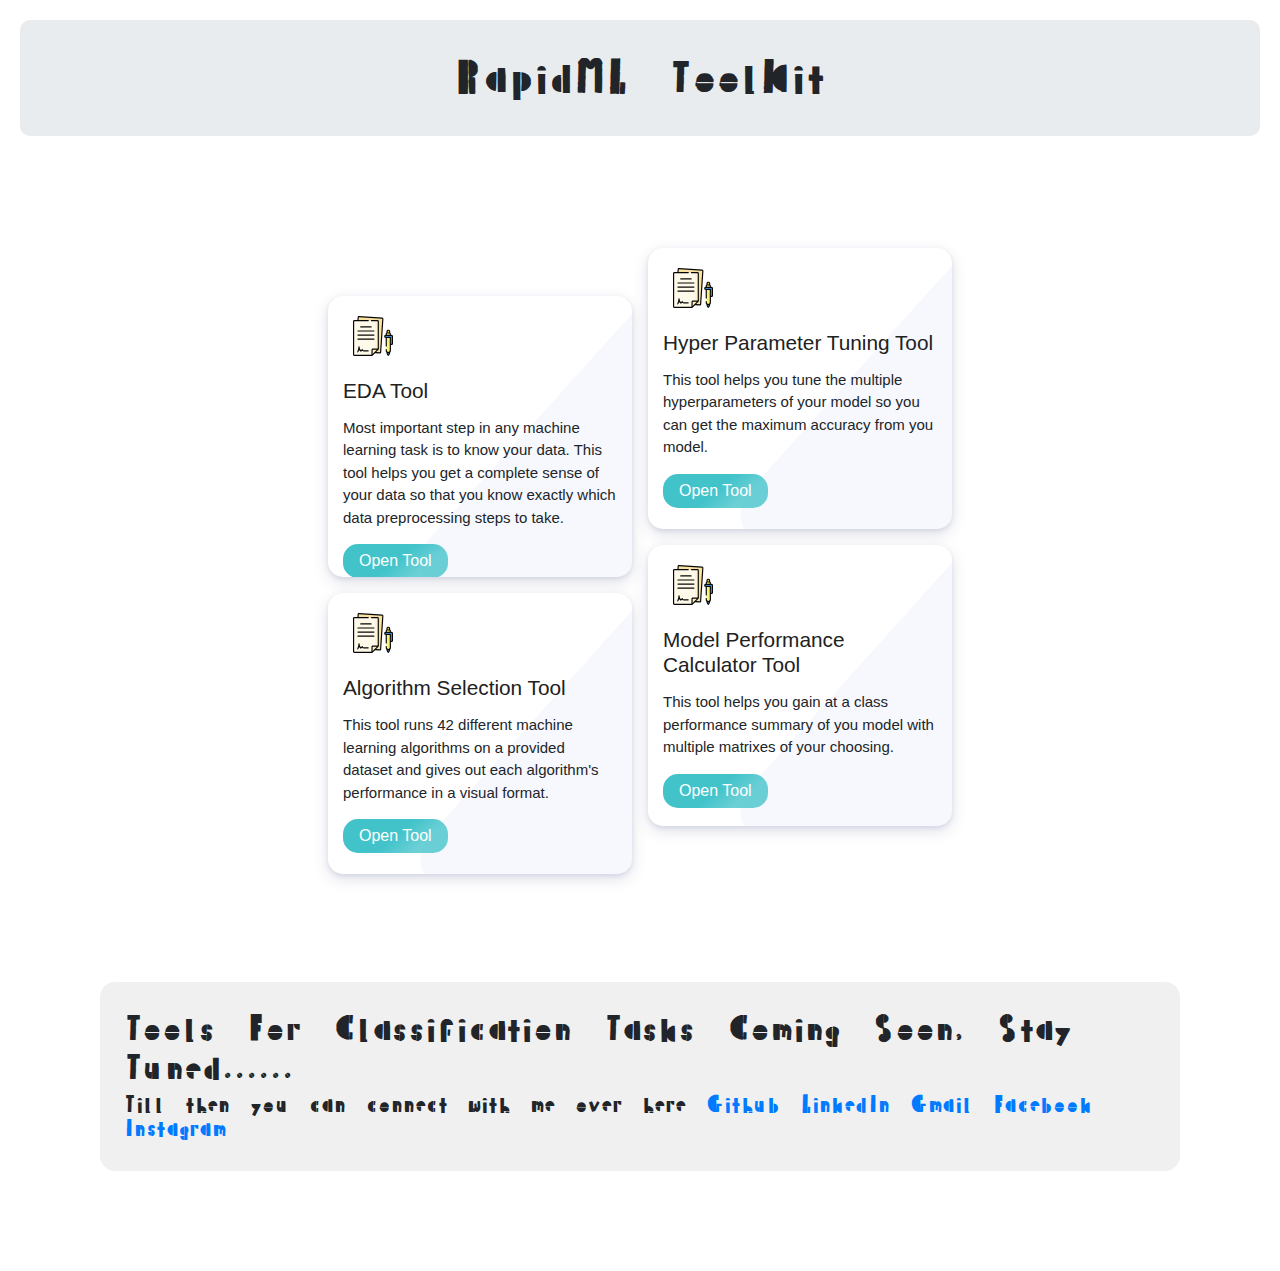
<file: index.html>
<!DOCTYPE html>
<html lang="en">
<head>
    <meta charset="UTF-8">
    <meta http-equiv="X-UA-Compatible" content="IE=edge">
    <meta name="viewport" content="width=device-width, initial-scale=1.0">
    <link rel="stylesheet" href="https://cdn.jsdelivr.net/npm/bootstrap@5.1.0/dist/css/bootstrap.min.css" integrity="sha384-KyZXEAg3QhqLMpG8r+8fhAXLRk2vvoC2f3B09zVXn8CA5QIVfZOJ3BCsw2P0p/We" crossorigin="anonymous">
    <script src="https://cdn.jsdelivr.net/npm/bootstrap@5.1.0/dist/js/bootstrap.min.js" integrity="sha384-cn7l7gDp0eyniUwwAZgrzD06kc/tftFf19TOAs2zVinnD/C7E91j9yyk5//jjpt/" crossorigin="anonymous"></script>
    <link rel="stylesheet" href="AutoMLtoolkit.css">
    <link href='https://fonts.googleapis.com/css?family=Palette Mosaic' rel='stylesheet'>
    <title>RapidML ToolKit</title>
</head>
<body>
    <div class="jumbotron" id="header"><center><H1>RapidML ToolKit</H1></center></div>
    
    <br><br><br><br><br>
<link rel="stylesheet" href="https://maxcdn.bootstrapcdn.com/bootstrap/4.3.1/css/bootstrap.min.css">

<div class="section_our_solution">
  <div class="row">
    <div class="col-lg-12 col-md-12 col-sm-12">
      <div class="our_solution_category">
        <div class="solution_cards_box">
          <div class="solution_card">
            <div class="hover_color_bubble"></div>
            <div class="so_top_icon">
              <svg id="Layer_1" enable-background="new 0 0 512 512" height="50" viewBox="0 0 512 512" width="40" xmlns="http://www.w3.org/2000/svg">
                <g>
                  <g>
                    <g>
                      <g>
                        <path d="m47.478 452.317 295.441 19.76c5.511.369 10.277-3.8 10.645-9.31l28.393-424.517c.369-5.511-3.8-10.276-9.31-10.645l-295.441-19.76c-5.511-.369-10.276 3.8-10.645 9.31l-28.394 424.517c-.368 5.511 3.8 10.277 9.311 10.645z" fill="#fae19e" />
                      </g>
                      <g>
                        <g>
                          <g>
                            <g>
                              <g>
                                <path d="m17.5 504.177h226.14l79.96-79.605v-355.86c0-5.523-4.477-10-10-10h-296.1c-5.523 0-10 4.477-10 10v425.466c0 5.522 4.477 9.999 10 9.999z" fill="#fff9e9" />
                              </g>
                              <path d="m313.601 58.712h-40c5.523 0 10 4.477 10 10v355.861l-.258 40.078 40.258-40.078v-355.861c0-5.523-4.477-10-10-10z" fill="#fff4d6" />
                            </g>
                          </g>
                        </g>
                        <path d="m243.64 504.177v-70.253c0-5.523 4.477-10 10-10h69.96z" fill="#ffeec2" />
                      </g>
                    </g>
                    <g>
                      <path d="m468.636 248.58-33.372.165v-50.826c0-9.183 7.463-16.662 16.673-16.708h.007c9.217-.046 16.693 7.371 16.693 16.562v50.807z" fill="#fed23a" />
                      <path d="m451.96 504.177c-10.362-10.277-16.196-24.263-16.208-38.857l-.062-73.973c0-.644.524-1.169 1.171-1.173l30.038-.149c.647-.003 1.171.517 1.171 1.161l.062 74.079c.012 14.531-5.749 28.472-16.015 38.756z" fill="#54b1ff" />
                      <path d="m451.959 469.333h-.01c-14.434.072-26.14-11.542-26.14-25.935v-213.527c0-6.778 5.477-12.283 12.255-12.316l27.626-.137c6.826-.034 12.378 5.49 12.378 12.316v213.436c0 14.38-11.687 26.091-26.109 26.163z" fill="#fdf385" />
                      <path d="m465.69 217.417-23.769.118c6.037.79 10.708 5.94 10.708 12.198v213.437c0 9.823-5.455 18.397-13.507 22.87 3.79 2.115 8.164 3.317 12.826 3.293h.01c14.422-.072 26.109-11.783 26.109-26.163v-213.436c.001-6.826-5.551-12.351-12.377-12.317z" fill="#faee6e" />
                      <path d="m491.274 247.925-71.615.355c-7.305.036-13.226 5.968-13.226 13.248 0 7.281 5.921 13.153 13.226 13.117l58.389-.29v77.489c0 7.281 5.921 13.153 13.226 13.117 7.305-.036 13.226-5.968 13.226-13.248v-90.672c0-7.28-5.922-13.152-13.226-13.116z" fill="#54b1ff" />
                      <g>
                        <path d="m491.274 247.925-38.441.188-.167 26.311 25.381-.067v77.489c0 7.281 5.921 13.153 13.226 13.117 7.305-.036 13.226-5.968 13.226-13.248v-90.672c.001-7.282-5.921-13.154-13.225-13.118z" fill="#3da7ff" />
                      </g>
                    </g>
                  </g>
                  <g fill="#060606">
                    <path d="m373.147 20.122-295.44-19.761c-9.631-.638-17.984 6.665-18.629 16.293l-2.311 34.557h-39.267c-9.649 0-17.5 7.851-17.5 17.5v425.466c0 9.649 7.851 17.5 17.5 17.5h226.141c1.96 0 3.902-.801 5.292-2.185l34.138-33.987c.347.074.701.133 1.065.157l58.282 3.898c9.302.614 18.005-6.952 18.629-16.293l28.393-424.515c.639-9.528-6.766-17.993-16.293-18.63zm-122.006 465.902v-52.1c0-1.378 1.122-2.5 2.5-2.5h51.9zm94.939-23.757c-.244 1.51-1.131 2.286-2.66 2.327l-46.28-3.096 31.752-31.611c1.414-1.407 2.209-3.32 2.209-5.315v-355.86c0-9.649-7.851-17.5-17.5-17.5h-77.993c-9.697 0-9.697 15 0 15h77.993c1.379 0 2.5 1.122 2.5 2.5v347.712h-62.46c-9.649 0-17.5 7.851-17.5 17.5v62.753h-218.641c-1.378 0-2.5-1.122-2.5-2.5v-425.465c0-1.378 1.122-2.5 2.5-2.5h178.168c9.697 0 9.697-15 0-15h-123.868l2.244-33.556c.244-1.511 1.131-2.286 2.661-2.327l295.44 19.76c1.511.244 2.287 1.131 2.328 2.661z" />
                    <path d="m267.827 237.047h-204.553c-4.142 0-7.5 3.358-7.5 7.5s3.358 7.5 7.5 7.5h204.553c4.143 0 7.5-3.358 7.5-7.5s-3.357-7.5-7.5-7.5z" />
                    <path d="m267.827 289.332h-204.553c-4.142 0-7.5 3.358-7.5 7.5s3.358 7.5 7.5 7.5h204.553c4.143 0 7.5-3.358 7.5-7.5s-3.357-7.5-7.5-7.5z" />
                    <path d="m55.774 192.262c0 4.142 3.358 7.5 7.5 7.5h204.553c4.143 0 7.5-3.358 7.5-7.5s-3.357-7.5-7.5-7.5h-204.553c-4.142 0-7.5 3.358-7.5 7.5z" />
                    <path d="m91.807 139.977c0 4.142 3.358 7.5 7.5 7.5h132.487c4.142 0 7.5-3.358 7.5-7.5s-3.358-7.5-7.5-7.5h-132.487c-4.142 0-7.5 3.358-7.5 7.5z" />
                    <path d="m194.755 438.787c-13.489.036-26.978.065-40.467.086-4.534.007-9.067.013-13.6.016-8.215.006-13.75-1.643-15.59-10.679-1.556-7.64-12.364-6.613-14.464 0-5.19 16.337-13.774 9.936-18.582-1.053-4.797-10.963-6.027-23.233-8.122-34.9-1.54-8.573-14.506-6.17-14.732 1.994-.298 10.751-1.302 21.331-4.031 31.758-2.815 10.758-7.034 21.097-11.222 31.376-3.651 8.961 10.867 12.816 14.464 3.988 3.711-9.108 7.427-18.266 10.193-27.714 5.14 12.36 15.774 26.34 30.927 18.101 2.819-1.533 5.452-3.712 7.763-6.253 7.88 9.106 19.609 8.388 30.584 8.375 15.627-.02 31.254-.054 46.881-.095 9.649-.025 9.667-15.025-.002-15z" />
                    <path d="m505.932 246.439c-3.897-3.878-9.255-5.867-14.695-6.014l-5.668.028v-10.719c0-6.529-3.878-13.427-9.433-16.862v-15.098c0-31.069-48.372-30.934-48.372.146v15.1c-5.659 3.498-9.455 9.741-9.455 16.852v10.982c-24.966 1.7-25.037 39.745.028 41.232.16 33.575.152 66.6-.028 100.737-.049 9.414 14.949 9.966 15 .079.18-34.166.188-67.22.029-100.823l37.211-.185s-.048 110.848-.048 160.784c0 24.338-37.219 24.5-37.219-.253l.013-13.677c.585-9.68-14.387-10.583-14.973-.904v12.834c0 11 3.402 20.316 9.988 26.869.586 15.693 7.198 30.878 18.369 41.956 3.205 3.18 7.642 2.208 10.744-.182 11.365-11.385 17.769-26.394 18.169-42.414 4.951-4.931 9.908-9.896 9.908-26.896l.006-68.351c12.97 3.689 26.494-6.348 26.494-19.946v-90.672c0-5.523-2.155-10.709-6.068-14.603zm-72.623-5.727v-10.841c0-2.219 1.523-4.08 3.573-4.633l30.025-.149c.84.208 1.615.605 2.243 1.231.915.911 1.419 2.123 1.419 3.414v10.794zm18.671-52c4.604 0 9.155 4.514 9.155 9.062v12.166l-18.372.091v-12.111c.001-5.053 4.133-9.183 9.217-9.208zm-.011 303.901c-3.487-4.942-6.009-10.531-7.417-16.406 2.322.503 4.674.765 7.027.765 2.627 0 5.253-.326 7.839-.957-1.374 5.964-3.892 11.587-7.449 16.598zm45.031-140.899c0 7.101-11.452 7.66-11.452.131 0 0 .013-70.974.021-77.48.005-4.196-3.483-7.509-7.558-7.509l-58.389.29c-7.242 0-7.073-11.331.074-11.366l71.615-.355c3.463.295 5.359 2.168 5.688 5.617v90.672z" />
                  </g>
                </g>
              </svg>
            </div>
            <div class="solu_title">
              <h3>EDA Tool</h3>
            </div>
            <div class="solu_description">
              <p>
                Most important step in any machine learning task is to know your data. This tool helps you get a complete sense of your data so that you know exactly which data preprocessing steps to take.
              </p>
              <a href="https://dataprofilerservice.streamlit.app" target="_blank"><button type="button" class="read_more_btn">Open Tool</button></a>
            </div>
          </div>
          <div class="solution_card">
            <div class="hover_color_bubble"></div>
            <div class="so_top_icon">
              <svg id="Layer_1" enable-background="new 0 0 512 512" height="50" viewBox="0 0 512 512" width="40" xmlns="http://www.w3.org/2000/svg">
                <g>
                  <g>
                    <g>
                      <g>
                        <path d="m47.478 452.317 295.441 19.76c5.511.369 10.277-3.8 10.645-9.31l28.393-424.517c.369-5.511-3.8-10.276-9.31-10.645l-295.441-19.76c-5.511-.369-10.276 3.8-10.645 9.31l-28.394 424.517c-.368 5.511 3.8 10.277 9.311 10.645z" fill="#fae19e" />
                      </g>
                      <g>
                        <g>
                          <g>
                            <g>
                              <g>
                                <path d="m17.5 504.177h226.14l79.96-79.605v-355.86c0-5.523-4.477-10-10-10h-296.1c-5.523 0-10 4.477-10 10v425.466c0 5.522 4.477 9.999 10 9.999z" fill="#fff9e9" />
                              </g>
                              <path d="m313.601 58.712h-40c5.523 0 10 4.477 10 10v355.861l-.258 40.078 40.258-40.078v-355.861c0-5.523-4.477-10-10-10z" fill="#fff4d6" />
                            </g>
                          </g>
                        </g>
                        <path d="m243.64 504.177v-70.253c0-5.523 4.477-10 10-10h69.96z" fill="#ffeec2" />
                      </g>
                    </g>
                    <g>
                      <path d="m468.636 248.58-33.372.165v-50.826c0-9.183 7.463-16.662 16.673-16.708h.007c9.217-.046 16.693 7.371 16.693 16.562v50.807z" fill="#fed23a" />
                      <path d="m451.96 504.177c-10.362-10.277-16.196-24.263-16.208-38.857l-.062-73.973c0-.644.524-1.169 1.171-1.173l30.038-.149c.647-.003 1.171.517 1.171 1.161l.062 74.079c.012 14.531-5.749 28.472-16.015 38.756z" fill="#54b1ff" />
                      <path d="m451.959 469.333h-.01c-14.434.072-26.14-11.542-26.14-25.935v-213.527c0-6.778 5.477-12.283 12.255-12.316l27.626-.137c6.826-.034 12.378 5.49 12.378 12.316v213.436c0 14.38-11.687 26.091-26.109 26.163z" fill="#fdf385" />
                      <path d="m465.69 217.417-23.769.118c6.037.79 10.708 5.94 10.708 12.198v213.437c0 9.823-5.455 18.397-13.507 22.87 3.79 2.115 8.164 3.317 12.826 3.293h.01c14.422-.072 26.109-11.783 26.109-26.163v-213.436c.001-6.826-5.551-12.351-12.377-12.317z" fill="#faee6e" />
                      <path d="m491.274 247.925-71.615.355c-7.305.036-13.226 5.968-13.226 13.248 0 7.281 5.921 13.153 13.226 13.117l58.389-.29v77.489c0 7.281 5.921 13.153 13.226 13.117 7.305-.036 13.226-5.968 13.226-13.248v-90.672c0-7.28-5.922-13.152-13.226-13.116z" fill="#54b1ff" />
                      <g>
                        <path d="m491.274 247.925-38.441.188-.167 26.311 25.381-.067v77.489c0 7.281 5.921 13.153 13.226 13.117 7.305-.036 13.226-5.968 13.226-13.248v-90.672c.001-7.282-5.921-13.154-13.225-13.118z" fill="#3da7ff" />
                      </g>
                    </g>
                  </g>
                  <g fill="#060606">
                    <path d="m373.147 20.122-295.44-19.761c-9.631-.638-17.984 6.665-18.629 16.293l-2.311 34.557h-39.267c-9.649 0-17.5 7.851-17.5 17.5v425.466c0 9.649 7.851 17.5 17.5 17.5h226.141c1.96 0 3.902-.801 5.292-2.185l34.138-33.987c.347.074.701.133 1.065.157l58.282 3.898c9.302.614 18.005-6.952 18.629-16.293l28.393-424.515c.639-9.528-6.766-17.993-16.293-18.63zm-122.006 465.902v-52.1c0-1.378 1.122-2.5 2.5-2.5h51.9zm94.939-23.757c-.244 1.51-1.131 2.286-2.66 2.327l-46.28-3.096 31.752-31.611c1.414-1.407 2.209-3.32 2.209-5.315v-355.86c0-9.649-7.851-17.5-17.5-17.5h-77.993c-9.697 0-9.697 15 0 15h77.993c1.379 0 2.5 1.122 2.5 2.5v347.712h-62.46c-9.649 0-17.5 7.851-17.5 17.5v62.753h-218.641c-1.378 0-2.5-1.122-2.5-2.5v-425.465c0-1.378 1.122-2.5 2.5-2.5h178.168c9.697 0 9.697-15 0-15h-123.868l2.244-33.556c.244-1.511 1.131-2.286 2.661-2.327l295.44 19.76c1.511.244 2.287 1.131 2.328 2.661z" />
                    <path d="m267.827 237.047h-204.553c-4.142 0-7.5 3.358-7.5 7.5s3.358 7.5 7.5 7.5h204.553c4.143 0 7.5-3.358 7.5-7.5s-3.357-7.5-7.5-7.5z" />
                    <path d="m267.827 289.332h-204.553c-4.142 0-7.5 3.358-7.5 7.5s3.358 7.5 7.5 7.5h204.553c4.143 0 7.5-3.358 7.5-7.5s-3.357-7.5-7.5-7.5z" />
                    <path d="m55.774 192.262c0 4.142 3.358 7.5 7.5 7.5h204.553c4.143 0 7.5-3.358 7.5-7.5s-3.357-7.5-7.5-7.5h-204.553c-4.142 0-7.5 3.358-7.5 7.5z" />
                    <path d="m91.807 139.977c0 4.142 3.358 7.5 7.5 7.5h132.487c4.142 0 7.5-3.358 7.5-7.5s-3.358-7.5-7.5-7.5h-132.487c-4.142 0-7.5 3.358-7.5 7.5z" />
                    <path d="m194.755 438.787c-13.489.036-26.978.065-40.467.086-4.534.007-9.067.013-13.6.016-8.215.006-13.75-1.643-15.59-10.679-1.556-7.64-12.364-6.613-14.464 0-5.19 16.337-13.774 9.936-18.582-1.053-4.797-10.963-6.027-23.233-8.122-34.9-1.54-8.573-14.506-6.17-14.732 1.994-.298 10.751-1.302 21.331-4.031 31.758-2.815 10.758-7.034 21.097-11.222 31.376-3.651 8.961 10.867 12.816 14.464 3.988 3.711-9.108 7.427-18.266 10.193-27.714 5.14 12.36 15.774 26.34 30.927 18.101 2.819-1.533 5.452-3.712 7.763-6.253 7.88 9.106 19.609 8.388 30.584 8.375 15.627-.02 31.254-.054 46.881-.095 9.649-.025 9.667-15.025-.002-15z" />
                    <path d="m505.932 246.439c-3.897-3.878-9.255-5.867-14.695-6.014l-5.668.028v-10.719c0-6.529-3.878-13.427-9.433-16.862v-15.098c0-31.069-48.372-30.934-48.372.146v15.1c-5.659 3.498-9.455 9.741-9.455 16.852v10.982c-24.966 1.7-25.037 39.745.028 41.232.16 33.575.152 66.6-.028 100.737-.049 9.414 14.949 9.966 15 .079.18-34.166.188-67.22.029-100.823l37.211-.185s-.048 110.848-.048 160.784c0 24.338-37.219 24.5-37.219-.253l.013-13.677c.585-9.68-14.387-10.583-14.973-.904v12.834c0 11 3.402 20.316 9.988 26.869.586 15.693 7.198 30.878 18.369 41.956 3.205 3.18 7.642 2.208 10.744-.182 11.365-11.385 17.769-26.394 18.169-42.414 4.951-4.931 9.908-9.896 9.908-26.896l.006-68.351c12.97 3.689 26.494-6.348 26.494-19.946v-90.672c0-5.523-2.155-10.709-6.068-14.603zm-72.623-5.727v-10.841c0-2.219 1.523-4.08 3.573-4.633l30.025-.149c.84.208 1.615.605 2.243 1.231.915.911 1.419 2.123 1.419 3.414v10.794zm18.671-52c4.604 0 9.155 4.514 9.155 9.062v12.166l-18.372.091v-12.111c.001-5.053 4.133-9.183 9.217-9.208zm-.011 303.901c-3.487-4.942-6.009-10.531-7.417-16.406 2.322.503 4.674.765 7.027.765 2.627 0 5.253-.326 7.839-.957-1.374 5.964-3.892 11.587-7.449 16.598zm45.031-140.899c0 7.101-11.452 7.66-11.452.131 0 0 .013-70.974.021-77.48.005-4.196-3.483-7.509-7.558-7.509l-58.389.29c-7.242 0-7.073-11.331.074-11.366l71.615-.355c3.463.295 5.359 2.168 5.688 5.617v90.672z" />
                  </g>
                </g>
              </svg>
            </div>
            <div class="solu_title">
              <h3>Algorithm Selection Tool</h3>
            </div>
            <div class="solu_description">
              <p>
                This tool runs 42 different machine learning algorithms on a provided dataset and gives out each algorithm's performance in a visual format.
              </p>
              <a href="https://modelselector.streamlit.app" target="_blank"><button type="button" class="read_more_btn">Open Tool</button></a>
            </div>
          </div>
        </div>
        <!--  -->
        <div class="solution_cards_box sol_card_top_3">
          <div class="solution_card">
            <div class="hover_color_bubble"></div>
            <div class="so_top_icon">
              <svg id="Layer_1" enable-background="new 0 0 512 512" height="50" viewBox="0 0 512 512" width="40" xmlns="http://www.w3.org/2000/svg">
                <g>
                  <g>
                    <g>
                      <g>
                        <path d="m47.478 452.317 295.441 19.76c5.511.369 10.277-3.8 10.645-9.31l28.393-424.517c.369-5.511-3.8-10.276-9.31-10.645l-295.441-19.76c-5.511-.369-10.276 3.8-10.645 9.31l-28.394 424.517c-.368 5.511 3.8 10.277 9.311 10.645z" fill="#fae19e" />
                      </g>
                      <g>
                        <g>
                          <g>
                            <g>
                              <g>
                                <path d="m17.5 504.177h226.14l79.96-79.605v-355.86c0-5.523-4.477-10-10-10h-296.1c-5.523 0-10 4.477-10 10v425.466c0 5.522 4.477 9.999 10 9.999z" fill="#fff9e9" />
                              </g>
                              <path d="m313.601 58.712h-40c5.523 0 10 4.477 10 10v355.861l-.258 40.078 40.258-40.078v-355.861c0-5.523-4.477-10-10-10z" fill="#fff4d6" />
                            </g>
                          </g>
                        </g>
                        <path d="m243.64 504.177v-70.253c0-5.523 4.477-10 10-10h69.96z" fill="#ffeec2" />
                      </g>
                    </g>
                    <g>
                      <path d="m468.636 248.58-33.372.165v-50.826c0-9.183 7.463-16.662 16.673-16.708h.007c9.217-.046 16.693 7.371 16.693 16.562v50.807z" fill="#fed23a" />
                      <path d="m451.96 504.177c-10.362-10.277-16.196-24.263-16.208-38.857l-.062-73.973c0-.644.524-1.169 1.171-1.173l30.038-.149c.647-.003 1.171.517 1.171 1.161l.062 74.079c.012 14.531-5.749 28.472-16.015 38.756z" fill="#54b1ff" />
                      <path d="m451.959 469.333h-.01c-14.434.072-26.14-11.542-26.14-25.935v-213.527c0-6.778 5.477-12.283 12.255-12.316l27.626-.137c6.826-.034 12.378 5.49 12.378 12.316v213.436c0 14.38-11.687 26.091-26.109 26.163z" fill="#fdf385" />
                      <path d="m465.69 217.417-23.769.118c6.037.79 10.708 5.94 10.708 12.198v213.437c0 9.823-5.455 18.397-13.507 22.87 3.79 2.115 8.164 3.317 12.826 3.293h.01c14.422-.072 26.109-11.783 26.109-26.163v-213.436c.001-6.826-5.551-12.351-12.377-12.317z" fill="#faee6e" />
                      <path d="m491.274 247.925-71.615.355c-7.305.036-13.226 5.968-13.226 13.248 0 7.281 5.921 13.153 13.226 13.117l58.389-.29v77.489c0 7.281 5.921 13.153 13.226 13.117 7.305-.036 13.226-5.968 13.226-13.248v-90.672c0-7.28-5.922-13.152-13.226-13.116z" fill="#54b1ff" />
                      <g>
                        <path d="m491.274 247.925-38.441.188-.167 26.311 25.381-.067v77.489c0 7.281 5.921 13.153 13.226 13.117 7.305-.036 13.226-5.968 13.226-13.248v-90.672c.001-7.282-5.921-13.154-13.225-13.118z" fill="#3da7ff" />
                      </g>
                    </g>
                  </g>
                  <g fill="#060606">
                    <path d="m373.147 20.122-295.44-19.761c-9.631-.638-17.984 6.665-18.629 16.293l-2.311 34.557h-39.267c-9.649 0-17.5 7.851-17.5 17.5v425.466c0 9.649 7.851 17.5 17.5 17.5h226.141c1.96 0 3.902-.801 5.292-2.185l34.138-33.987c.347.074.701.133 1.065.157l58.282 3.898c9.302.614 18.005-6.952 18.629-16.293l28.393-424.515c.639-9.528-6.766-17.993-16.293-18.63zm-122.006 465.902v-52.1c0-1.378 1.122-2.5 2.5-2.5h51.9zm94.939-23.757c-.244 1.51-1.131 2.286-2.66 2.327l-46.28-3.096 31.752-31.611c1.414-1.407 2.209-3.32 2.209-5.315v-355.86c0-9.649-7.851-17.5-17.5-17.5h-77.993c-9.697 0-9.697 15 0 15h77.993c1.379 0 2.5 1.122 2.5 2.5v347.712h-62.46c-9.649 0-17.5 7.851-17.5 17.5v62.753h-218.641c-1.378 0-2.5-1.122-2.5-2.5v-425.465c0-1.378 1.122-2.5 2.5-2.5h178.168c9.697 0 9.697-15 0-15h-123.868l2.244-33.556c.244-1.511 1.131-2.286 2.661-2.327l295.44 19.76c1.511.244 2.287 1.131 2.328 2.661z" />
                    <path d="m267.827 237.047h-204.553c-4.142 0-7.5 3.358-7.5 7.5s3.358 7.5 7.5 7.5h204.553c4.143 0 7.5-3.358 7.5-7.5s-3.357-7.5-7.5-7.5z" />
                    <path d="m267.827 289.332h-204.553c-4.142 0-7.5 3.358-7.5 7.5s3.358 7.5 7.5 7.5h204.553c4.143 0 7.5-3.358 7.5-7.5s-3.357-7.5-7.5-7.5z" />
                    <path d="m55.774 192.262c0 4.142 3.358 7.5 7.5 7.5h204.553c4.143 0 7.5-3.358 7.5-7.5s-3.357-7.5-7.5-7.5h-204.553c-4.142 0-7.5 3.358-7.5 7.5z" />
                    <path d="m91.807 139.977c0 4.142 3.358 7.5 7.5 7.5h132.487c4.142 0 7.5-3.358 7.5-7.5s-3.358-7.5-7.5-7.5h-132.487c-4.142 0-7.5 3.358-7.5 7.5z" />
                    <path d="m194.755 438.787c-13.489.036-26.978.065-40.467.086-4.534.007-9.067.013-13.6.016-8.215.006-13.75-1.643-15.59-10.679-1.556-7.64-12.364-6.613-14.464 0-5.19 16.337-13.774 9.936-18.582-1.053-4.797-10.963-6.027-23.233-8.122-34.9-1.54-8.573-14.506-6.17-14.732 1.994-.298 10.751-1.302 21.331-4.031 31.758-2.815 10.758-7.034 21.097-11.222 31.376-3.651 8.961 10.867 12.816 14.464 3.988 3.711-9.108 7.427-18.266 10.193-27.714 5.14 12.36 15.774 26.34 30.927 18.101 2.819-1.533 5.452-3.712 7.763-6.253 7.88 9.106 19.609 8.388 30.584 8.375 15.627-.02 31.254-.054 46.881-.095 9.649-.025 9.667-15.025-.002-15z" />
                    <path d="m505.932 246.439c-3.897-3.878-9.255-5.867-14.695-6.014l-5.668.028v-10.719c0-6.529-3.878-13.427-9.433-16.862v-15.098c0-31.069-48.372-30.934-48.372.146v15.1c-5.659 3.498-9.455 9.741-9.455 16.852v10.982c-24.966 1.7-25.037 39.745.028 41.232.16 33.575.152 66.6-.028 100.737-.049 9.414 14.949 9.966 15 .079.18-34.166.188-67.22.029-100.823l37.211-.185s-.048 110.848-.048 160.784c0 24.338-37.219 24.5-37.219-.253l.013-13.677c.585-9.68-14.387-10.583-14.973-.904v12.834c0 11 3.402 20.316 9.988 26.869.586 15.693 7.198 30.878 18.369 41.956 3.205 3.18 7.642 2.208 10.744-.182 11.365-11.385 17.769-26.394 18.169-42.414 4.951-4.931 9.908-9.896 9.908-26.896l.006-68.351c12.97 3.689 26.494-6.348 26.494-19.946v-90.672c0-5.523-2.155-10.709-6.068-14.603zm-72.623-5.727v-10.841c0-2.219 1.523-4.08 3.573-4.633l30.025-.149c.84.208 1.615.605 2.243 1.231.915.911 1.419 2.123 1.419 3.414v10.794zm18.671-52c4.604 0 9.155 4.514 9.155 9.062v12.166l-18.372.091v-12.111c.001-5.053 4.133-9.183 9.217-9.208zm-.011 303.901c-3.487-4.942-6.009-10.531-7.417-16.406 2.322.503 4.674.765 7.027.765 2.627 0 5.253-.326 7.839-.957-1.374 5.964-3.892 11.587-7.449 16.598zm45.031-140.899c0 7.101-11.452 7.66-11.452.131 0 0 .013-70.974.021-77.48.005-4.196-3.483-7.509-7.558-7.509l-58.389.29c-7.242 0-7.073-11.331.074-11.366l71.615-.355c3.463.295 5.359 2.168 5.688 5.617v90.672z" />
                  </g>
                </g>
              </svg>
            </div>
            <div class="solu_title">
              <h3>Hyper Parameter Tuning Tool</h3>
            </div>
            <div class="solu_description">
              <p>
                This tool helps you tune the multiple hyperparameters of your model so you can get the maximum accuracy from you model.
            </p>
              <a href="https://hyperparametertuner.streamlit.app/" target="_blank"><button type="button" class="read_more_btn">Open Tool</button></a>
            </div>
          </div>
          <div class="solution_card">
            <div class="hover_color_bubble"></div>
            <div class="so_top_icon">
              <svg id="Layer_1" enable-background="new 0 0 512 512" height="50" viewBox="0 0 512 512" width="40" xmlns="http://www.w3.org/2000/svg">
                <g>
                  <g>
                    <g>
                      <g>
                        <path d="m47.478 452.317 295.441 19.76c5.511.369 10.277-3.8 10.645-9.31l28.393-424.517c.369-5.511-3.8-10.276-9.31-10.645l-295.441-19.76c-5.511-.369-10.276 3.8-10.645 9.31l-28.394 424.517c-.368 5.511 3.8 10.277 9.311 10.645z" fill="#fae19e" />
                      </g>
                      <g>
                        <g>
                          <g>
                            <g>
                              <g>
                                <path d="m17.5 504.177h226.14l79.96-79.605v-355.86c0-5.523-4.477-10-10-10h-296.1c-5.523 0-10 4.477-10 10v425.466c0 5.522 4.477 9.999 10 9.999z" fill="#fff9e9" />
                              </g>
                              <path d="m313.601 58.712h-40c5.523 0 10 4.477 10 10v355.861l-.258 40.078 40.258-40.078v-355.861c0-5.523-4.477-10-10-10z" fill="#fff4d6" />
                            </g>
                          </g>
                        </g>
                        <path d="m243.64 504.177v-70.253c0-5.523 4.477-10 10-10h69.96z" fill="#ffeec2" />
                      </g>
                    </g>
                    <g>
                      <path d="m468.636 248.58-33.372.165v-50.826c0-9.183 7.463-16.662 16.673-16.708h.007c9.217-.046 16.693 7.371 16.693 16.562v50.807z" fill="#fed23a" />
                      <path d="m451.96 504.177c-10.362-10.277-16.196-24.263-16.208-38.857l-.062-73.973c0-.644.524-1.169 1.171-1.173l30.038-.149c.647-.003 1.171.517 1.171 1.161l.062 74.079c.012 14.531-5.749 28.472-16.015 38.756z" fill="#54b1ff" />
                      <path d="m451.959 469.333h-.01c-14.434.072-26.14-11.542-26.14-25.935v-213.527c0-6.778 5.477-12.283 12.255-12.316l27.626-.137c6.826-.034 12.378 5.49 12.378 12.316v213.436c0 14.38-11.687 26.091-26.109 26.163z" fill="#fdf385" />
                      <path d="m465.69 217.417-23.769.118c6.037.79 10.708 5.94 10.708 12.198v213.437c0 9.823-5.455 18.397-13.507 22.87 3.79 2.115 8.164 3.317 12.826 3.293h.01c14.422-.072 26.109-11.783 26.109-26.163v-213.436c.001-6.826-5.551-12.351-12.377-12.317z" fill="#faee6e" />
                      <path d="m491.274 247.925-71.615.355c-7.305.036-13.226 5.968-13.226 13.248 0 7.281 5.921 13.153 13.226 13.117l58.389-.29v77.489c0 7.281 5.921 13.153 13.226 13.117 7.305-.036 13.226-5.968 13.226-13.248v-90.672c0-7.28-5.922-13.152-13.226-13.116z" fill="#54b1ff" />
                      <g>
                        <path d="m491.274 247.925-38.441.188-.167 26.311 25.381-.067v77.489c0 7.281 5.921 13.153 13.226 13.117 7.305-.036 13.226-5.968 13.226-13.248v-90.672c.001-7.282-5.921-13.154-13.225-13.118z" fill="#3da7ff" />
                      </g>
                    </g>
                  </g>
                  <g fill="#060606">
                    <path d="m373.147 20.122-295.44-19.761c-9.631-.638-17.984 6.665-18.629 16.293l-2.311 34.557h-39.267c-9.649 0-17.5 7.851-17.5 17.5v425.466c0 9.649 7.851 17.5 17.5 17.5h226.141c1.96 0 3.902-.801 5.292-2.185l34.138-33.987c.347.074.701.133 1.065.157l58.282 3.898c9.302.614 18.005-6.952 18.629-16.293l28.393-424.515c.639-9.528-6.766-17.993-16.293-18.63zm-122.006 465.902v-52.1c0-1.378 1.122-2.5 2.5-2.5h51.9zm94.939-23.757c-.244 1.51-1.131 2.286-2.66 2.327l-46.28-3.096 31.752-31.611c1.414-1.407 2.209-3.32 2.209-5.315v-355.86c0-9.649-7.851-17.5-17.5-17.5h-77.993c-9.697 0-9.697 15 0 15h77.993c1.379 0 2.5 1.122 2.5 2.5v347.712h-62.46c-9.649 0-17.5 7.851-17.5 17.5v62.753h-218.641c-1.378 0-2.5-1.122-2.5-2.5v-425.465c0-1.378 1.122-2.5 2.5-2.5h178.168c9.697 0 9.697-15 0-15h-123.868l2.244-33.556c.244-1.511 1.131-2.286 2.661-2.327l295.44 19.76c1.511.244 2.287 1.131 2.328 2.661z" />
                    <path d="m267.827 237.047h-204.553c-4.142 0-7.5 3.358-7.5 7.5s3.358 7.5 7.5 7.5h204.553c4.143 0 7.5-3.358 7.5-7.5s-3.357-7.5-7.5-7.5z" />
                    <path d="m267.827 289.332h-204.553c-4.142 0-7.5 3.358-7.5 7.5s3.358 7.5 7.5 7.5h204.553c4.143 0 7.5-3.358 7.5-7.5s-3.357-7.5-7.5-7.5z" />
                    <path d="m55.774 192.262c0 4.142 3.358 7.5 7.5 7.5h204.553c4.143 0 7.5-3.358 7.5-7.5s-3.357-7.5-7.5-7.5h-204.553c-4.142 0-7.5 3.358-7.5 7.5z" />
                    <path d="m91.807 139.977c0 4.142 3.358 7.5 7.5 7.5h132.487c4.142 0 7.5-3.358 7.5-7.5s-3.358-7.5-7.5-7.5h-132.487c-4.142 0-7.5 3.358-7.5 7.5z" />
                    <path d="m194.755 438.787c-13.489.036-26.978.065-40.467.086-4.534.007-9.067.013-13.6.016-8.215.006-13.75-1.643-15.59-10.679-1.556-7.64-12.364-6.613-14.464 0-5.19 16.337-13.774 9.936-18.582-1.053-4.797-10.963-6.027-23.233-8.122-34.9-1.54-8.573-14.506-6.17-14.732 1.994-.298 10.751-1.302 21.331-4.031 31.758-2.815 10.758-7.034 21.097-11.222 31.376-3.651 8.961 10.867 12.816 14.464 3.988 3.711-9.108 7.427-18.266 10.193-27.714 5.14 12.36 15.774 26.34 30.927 18.101 2.819-1.533 5.452-3.712 7.763-6.253 7.88 9.106 19.609 8.388 30.584 8.375 15.627-.02 31.254-.054 46.881-.095 9.649-.025 9.667-15.025-.002-15z" />
                    <path d="m505.932 246.439c-3.897-3.878-9.255-5.867-14.695-6.014l-5.668.028v-10.719c0-6.529-3.878-13.427-9.433-16.862v-15.098c0-31.069-48.372-30.934-48.372.146v15.1c-5.659 3.498-9.455 9.741-9.455 16.852v10.982c-24.966 1.7-25.037 39.745.028 41.232.16 33.575.152 66.6-.028 100.737-.049 9.414 14.949 9.966 15 .079.18-34.166.188-67.22.029-100.823l37.211-.185s-.048 110.848-.048 160.784c0 24.338-37.219 24.5-37.219-.253l.013-13.677c.585-9.68-14.387-10.583-14.973-.904v12.834c0 11 3.402 20.316 9.988 26.869.586 15.693 7.198 30.878 18.369 41.956 3.205 3.18 7.642 2.208 10.744-.182 11.365-11.385 17.769-26.394 18.169-42.414 4.951-4.931 9.908-9.896 9.908-26.896l.006-68.351c12.97 3.689 26.494-6.348 26.494-19.946v-90.672c0-5.523-2.155-10.709-6.068-14.603zm-72.623-5.727v-10.841c0-2.219 1.523-4.08 3.573-4.633l30.025-.149c.84.208 1.615.605 2.243 1.231.915.911 1.419 2.123 1.419 3.414v10.794zm18.671-52c4.604 0 9.155 4.514 9.155 9.062v12.166l-18.372.091v-12.111c.001-5.053 4.133-9.183 9.217-9.208zm-.011 303.901c-3.487-4.942-6.009-10.531-7.417-16.406 2.322.503 4.674.765 7.027.765 2.627 0 5.253-.326 7.839-.957-1.374 5.964-3.892 11.587-7.449 16.598zm45.031-140.899c0 7.101-11.452 7.66-11.452.131 0 0 .013-70.974.021-77.48.005-4.196-3.483-7.509-7.558-7.509l-58.389.29c-7.242 0-7.073-11.331.074-11.366l71.615-.355c3.463.295 5.359 2.168 5.688 5.617v90.672z" />
                  </g>
                </g>
              </svg>
            </div>
            <div class="solu_title">
              <h3>Model Performance Calculator Tool</h3>
            </div>
            <div class="solu_description">
              <p>
            This tool helps you gain at a class performance summary of you model with multiple matrixes of your choosing.    
            </p>
              <a href="https://modelperformancecalculator.streamlit.app/" target="_blank"><button type="button" class="read_more_btn">Open Tool</button></a>
            </div>
          </div>
        </div>
      </div>
    </div>
  </div>
</div>

<!-- Jumbotron -->
<div class="p-4 shadow-4 rounded-3" id="comingsoon" style="background-color: hsl(0, 0%, 94%);">
    <h2>Tools For Classification Tasks Coming Soon, Stay Tuned......</h2>
    <h5>Till then you can connect with me over here
        <a href="https://github.com/naikshubham14" target="_blank">Github</a>
        <a href="https://www.linkedin.com/in/shubham-rajan-naik/" target="_blank">LinkedIn</a>
        <a href="mailto: shubhamnaik321@gmail.com" target="_blank">Gmail</a>
        <a href="https://www.facebook.com/shubham.naik.77964/" target="_blank">Facebook</a>
        <a href="https://www.instagram.com/n_a_i_k__s/" target="_blank">Instagram</a>
        
    </h5>

  </div>
  <!-- Jumbotron -->
  
  

</body>
</html>
</file>
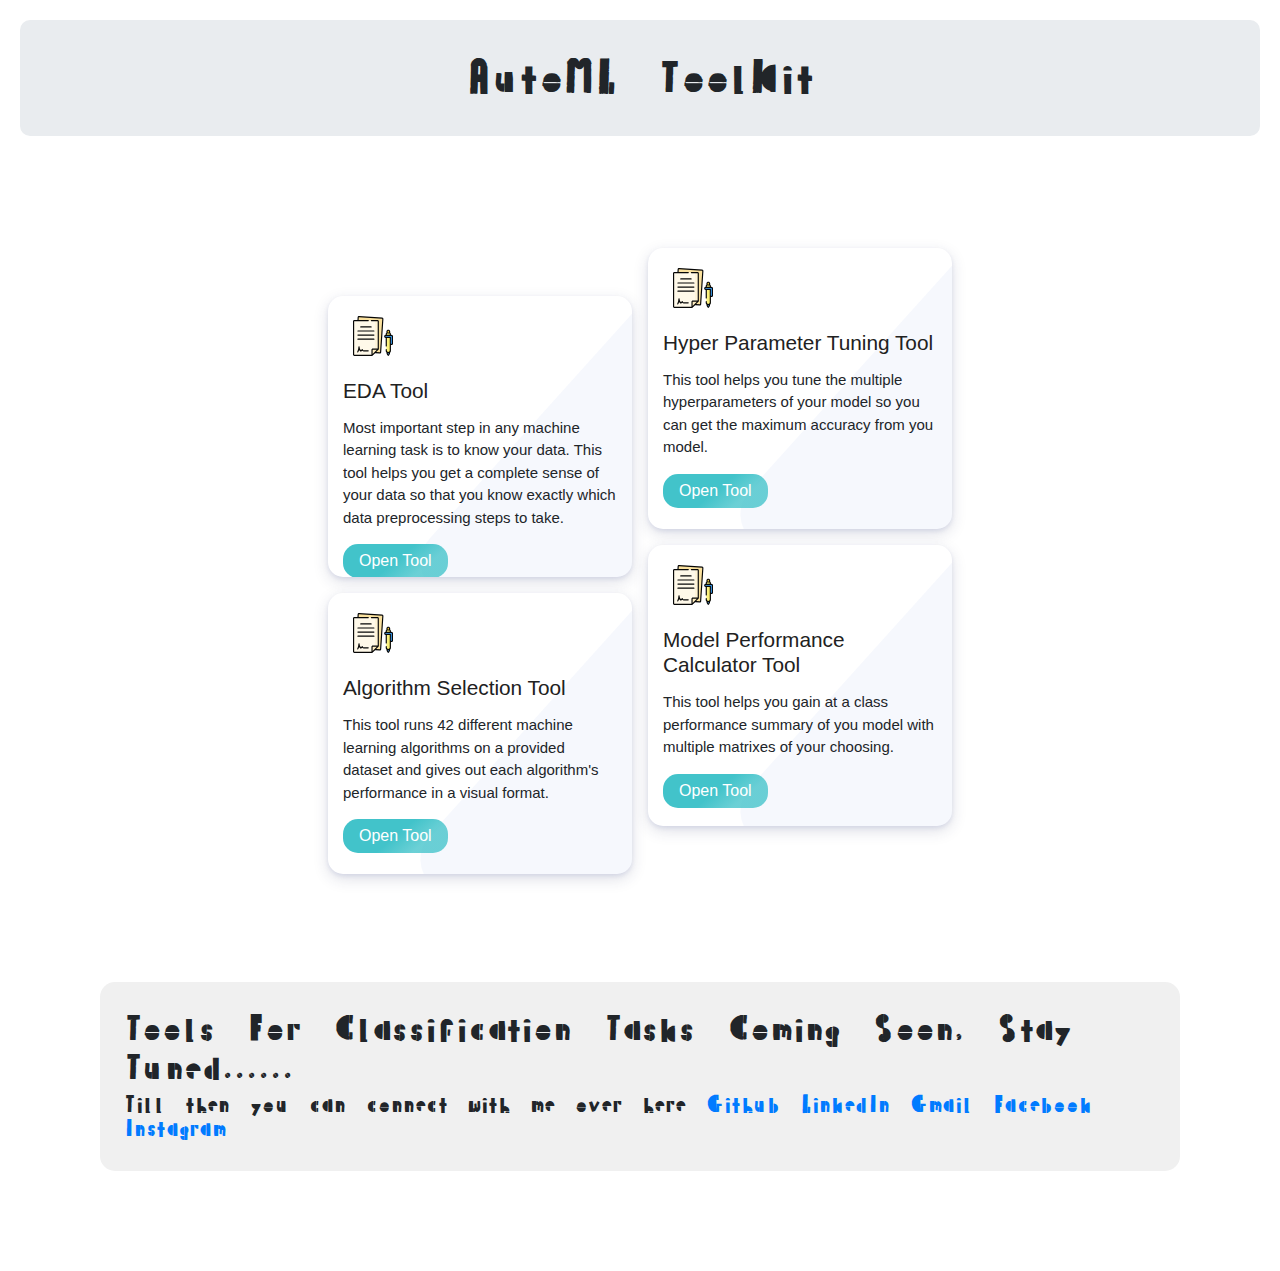
<file: AutoMLtoolkit.html>
<!DOCTYPE html>
<html lang="en">
<head>
    <meta charset="UTF-8">
    <meta http-equiv="X-UA-Compatible" content="IE=edge">
    <meta name="viewport" content="width=device-width, initial-scale=1.0">
    <link rel="stylesheet" href="https://cdn.jsdelivr.net/npm/bootstrap@5.1.0/dist/css/bootstrap.min.css" integrity="sha384-KyZXEAg3QhqLMpG8r+8fhAXLRk2vvoC2f3B09zVXn8CA5QIVfZOJ3BCsw2P0p/We" crossorigin="anonymous">
    <script src="https://cdn.jsdelivr.net/npm/bootstrap@5.1.0/dist/js/bootstrap.min.js" integrity="sha384-cn7l7gDp0eyniUwwAZgrzD06kc/tftFf19TOAs2zVinnD/C7E91j9yyk5//jjpt/" crossorigin="anonymous"></script>
    <link rel="stylesheet" href="AutoMLtoolkit.css">
    <link href='https://fonts.googleapis.com/css?family=Palette Mosaic' rel='stylesheet'>
    <title>Document</title>
</head>
<body>
    <div class="jumbotron" id="header"><center><H1>AutoML ToolKit</H1></center></div>
    
    <br><br><br><br><br>
<link rel="stylesheet" href="https://maxcdn.bootstrapcdn.com/bootstrap/4.3.1/css/bootstrap.min.css">

<div class="section_our_solution">
  <div class="row">
    <div class="col-lg-12 col-md-12 col-sm-12">
      <div class="our_solution_category">
        <div class="solution_cards_box">
          <div class="solution_card">
            <div class="hover_color_bubble"></div>
            <div class="so_top_icon">
              <svg id="Layer_1" enable-background="new 0 0 512 512" height="50" viewBox="0 0 512 512" width="40" xmlns="http://www.w3.org/2000/svg">
                <g>
                  <g>
                    <g>
                      <g>
                        <path d="m47.478 452.317 295.441 19.76c5.511.369 10.277-3.8 10.645-9.31l28.393-424.517c.369-5.511-3.8-10.276-9.31-10.645l-295.441-19.76c-5.511-.369-10.276 3.8-10.645 9.31l-28.394 424.517c-.368 5.511 3.8 10.277 9.311 10.645z" fill="#fae19e" />
                      </g>
                      <g>
                        <g>
                          <g>
                            <g>
                              <g>
                                <path d="m17.5 504.177h226.14l79.96-79.605v-355.86c0-5.523-4.477-10-10-10h-296.1c-5.523 0-10 4.477-10 10v425.466c0 5.522 4.477 9.999 10 9.999z" fill="#fff9e9" />
                              </g>
                              <path d="m313.601 58.712h-40c5.523 0 10 4.477 10 10v355.861l-.258 40.078 40.258-40.078v-355.861c0-5.523-4.477-10-10-10z" fill="#fff4d6" />
                            </g>
                          </g>
                        </g>
                        <path d="m243.64 504.177v-70.253c0-5.523 4.477-10 10-10h69.96z" fill="#ffeec2" />
                      </g>
                    </g>
                    <g>
                      <path d="m468.636 248.58-33.372.165v-50.826c0-9.183 7.463-16.662 16.673-16.708h.007c9.217-.046 16.693 7.371 16.693 16.562v50.807z" fill="#fed23a" />
                      <path d="m451.96 504.177c-10.362-10.277-16.196-24.263-16.208-38.857l-.062-73.973c0-.644.524-1.169 1.171-1.173l30.038-.149c.647-.003 1.171.517 1.171 1.161l.062 74.079c.012 14.531-5.749 28.472-16.015 38.756z" fill="#54b1ff" />
                      <path d="m451.959 469.333h-.01c-14.434.072-26.14-11.542-26.14-25.935v-213.527c0-6.778 5.477-12.283 12.255-12.316l27.626-.137c6.826-.034 12.378 5.49 12.378 12.316v213.436c0 14.38-11.687 26.091-26.109 26.163z" fill="#fdf385" />
                      <path d="m465.69 217.417-23.769.118c6.037.79 10.708 5.94 10.708 12.198v213.437c0 9.823-5.455 18.397-13.507 22.87 3.79 2.115 8.164 3.317 12.826 3.293h.01c14.422-.072 26.109-11.783 26.109-26.163v-213.436c.001-6.826-5.551-12.351-12.377-12.317z" fill="#faee6e" />
                      <path d="m491.274 247.925-71.615.355c-7.305.036-13.226 5.968-13.226 13.248 0 7.281 5.921 13.153 13.226 13.117l58.389-.29v77.489c0 7.281 5.921 13.153 13.226 13.117 7.305-.036 13.226-5.968 13.226-13.248v-90.672c0-7.28-5.922-13.152-13.226-13.116z" fill="#54b1ff" />
                      <g>
                        <path d="m491.274 247.925-38.441.188-.167 26.311 25.381-.067v77.489c0 7.281 5.921 13.153 13.226 13.117 7.305-.036 13.226-5.968 13.226-13.248v-90.672c.001-7.282-5.921-13.154-13.225-13.118z" fill="#3da7ff" />
                      </g>
                    </g>
                  </g>
                  <g fill="#060606">
                    <path d="m373.147 20.122-295.44-19.761c-9.631-.638-17.984 6.665-18.629 16.293l-2.311 34.557h-39.267c-9.649 0-17.5 7.851-17.5 17.5v425.466c0 9.649 7.851 17.5 17.5 17.5h226.141c1.96 0 3.902-.801 5.292-2.185l34.138-33.987c.347.074.701.133 1.065.157l58.282 3.898c9.302.614 18.005-6.952 18.629-16.293l28.393-424.515c.639-9.528-6.766-17.993-16.293-18.63zm-122.006 465.902v-52.1c0-1.378 1.122-2.5 2.5-2.5h51.9zm94.939-23.757c-.244 1.51-1.131 2.286-2.66 2.327l-46.28-3.096 31.752-31.611c1.414-1.407 2.209-3.32 2.209-5.315v-355.86c0-9.649-7.851-17.5-17.5-17.5h-77.993c-9.697 0-9.697 15 0 15h77.993c1.379 0 2.5 1.122 2.5 2.5v347.712h-62.46c-9.649 0-17.5 7.851-17.5 17.5v62.753h-218.641c-1.378 0-2.5-1.122-2.5-2.5v-425.465c0-1.378 1.122-2.5 2.5-2.5h178.168c9.697 0 9.697-15 0-15h-123.868l2.244-33.556c.244-1.511 1.131-2.286 2.661-2.327l295.44 19.76c1.511.244 2.287 1.131 2.328 2.661z" />
                    <path d="m267.827 237.047h-204.553c-4.142 0-7.5 3.358-7.5 7.5s3.358 7.5 7.5 7.5h204.553c4.143 0 7.5-3.358 7.5-7.5s-3.357-7.5-7.5-7.5z" />
                    <path d="m267.827 289.332h-204.553c-4.142 0-7.5 3.358-7.5 7.5s3.358 7.5 7.5 7.5h204.553c4.143 0 7.5-3.358 7.5-7.5s-3.357-7.5-7.5-7.5z" />
                    <path d="m55.774 192.262c0 4.142 3.358 7.5 7.5 7.5h204.553c4.143 0 7.5-3.358 7.5-7.5s-3.357-7.5-7.5-7.5h-204.553c-4.142 0-7.5 3.358-7.5 7.5z" />
                    <path d="m91.807 139.977c0 4.142 3.358 7.5 7.5 7.5h132.487c4.142 0 7.5-3.358 7.5-7.5s-3.358-7.5-7.5-7.5h-132.487c-4.142 0-7.5 3.358-7.5 7.5z" />
                    <path d="m194.755 438.787c-13.489.036-26.978.065-40.467.086-4.534.007-9.067.013-13.6.016-8.215.006-13.75-1.643-15.59-10.679-1.556-7.64-12.364-6.613-14.464 0-5.19 16.337-13.774 9.936-18.582-1.053-4.797-10.963-6.027-23.233-8.122-34.9-1.54-8.573-14.506-6.17-14.732 1.994-.298 10.751-1.302 21.331-4.031 31.758-2.815 10.758-7.034 21.097-11.222 31.376-3.651 8.961 10.867 12.816 14.464 3.988 3.711-9.108 7.427-18.266 10.193-27.714 5.14 12.36 15.774 26.34 30.927 18.101 2.819-1.533 5.452-3.712 7.763-6.253 7.88 9.106 19.609 8.388 30.584 8.375 15.627-.02 31.254-.054 46.881-.095 9.649-.025 9.667-15.025-.002-15z" />
                    <path d="m505.932 246.439c-3.897-3.878-9.255-5.867-14.695-6.014l-5.668.028v-10.719c0-6.529-3.878-13.427-9.433-16.862v-15.098c0-31.069-48.372-30.934-48.372.146v15.1c-5.659 3.498-9.455 9.741-9.455 16.852v10.982c-24.966 1.7-25.037 39.745.028 41.232.16 33.575.152 66.6-.028 100.737-.049 9.414 14.949 9.966 15 .079.18-34.166.188-67.22.029-100.823l37.211-.185s-.048 110.848-.048 160.784c0 24.338-37.219 24.5-37.219-.253l.013-13.677c.585-9.68-14.387-10.583-14.973-.904v12.834c0 11 3.402 20.316 9.988 26.869.586 15.693 7.198 30.878 18.369 41.956 3.205 3.18 7.642 2.208 10.744-.182 11.365-11.385 17.769-26.394 18.169-42.414 4.951-4.931 9.908-9.896 9.908-26.896l.006-68.351c12.97 3.689 26.494-6.348 26.494-19.946v-90.672c0-5.523-2.155-10.709-6.068-14.603zm-72.623-5.727v-10.841c0-2.219 1.523-4.08 3.573-4.633l30.025-.149c.84.208 1.615.605 2.243 1.231.915.911 1.419 2.123 1.419 3.414v10.794zm18.671-52c4.604 0 9.155 4.514 9.155 9.062v12.166l-18.372.091v-12.111c.001-5.053 4.133-9.183 9.217-9.208zm-.011 303.901c-3.487-4.942-6.009-10.531-7.417-16.406 2.322.503 4.674.765 7.027.765 2.627 0 5.253-.326 7.839-.957-1.374 5.964-3.892 11.587-7.449 16.598zm45.031-140.899c0 7.101-11.452 7.66-11.452.131 0 0 .013-70.974.021-77.48.005-4.196-3.483-7.509-7.558-7.509l-58.389.29c-7.242 0-7.073-11.331.074-11.366l71.615-.355c3.463.295 5.359 2.168 5.688 5.617v90.672z" />
                  </g>
                </g>
              </svg>
            </div>
            <div class="solu_title">
              <h3>EDA Tool</h3>
            </div>
            <div class="solu_description">
              <p>
                Most important step in any machine learning task is to know your data. This tool helps you get a complete sense of your data so that you know exactly which data preprocessing steps to take.
              </p>
              <a href="https://share.streamlit.io/naikshubham14/edaapp/main/EDAapp.py"><button type="button" class="read_more_btn">Open Tool</button></a>
            </div>
          </div>
          <div class="solution_card">
            <div class="hover_color_bubble"></div>
            <div class="so_top_icon">
              <svg id="Layer_1" enable-background="new 0 0 512 512" height="50" viewBox="0 0 512 512" width="40" xmlns="http://www.w3.org/2000/svg">
                <g>
                  <g>
                    <g>
                      <g>
                        <path d="m47.478 452.317 295.441 19.76c5.511.369 10.277-3.8 10.645-9.31l28.393-424.517c.369-5.511-3.8-10.276-9.31-10.645l-295.441-19.76c-5.511-.369-10.276 3.8-10.645 9.31l-28.394 424.517c-.368 5.511 3.8 10.277 9.311 10.645z" fill="#fae19e" />
                      </g>
                      <g>
                        <g>
                          <g>
                            <g>
                              <g>
                                <path d="m17.5 504.177h226.14l79.96-79.605v-355.86c0-5.523-4.477-10-10-10h-296.1c-5.523 0-10 4.477-10 10v425.466c0 5.522 4.477 9.999 10 9.999z" fill="#fff9e9" />
                              </g>
                              <path d="m313.601 58.712h-40c5.523 0 10 4.477 10 10v355.861l-.258 40.078 40.258-40.078v-355.861c0-5.523-4.477-10-10-10z" fill="#fff4d6" />
                            </g>
                          </g>
                        </g>
                        <path d="m243.64 504.177v-70.253c0-5.523 4.477-10 10-10h69.96z" fill="#ffeec2" />
                      </g>
                    </g>
                    <g>
                      <path d="m468.636 248.58-33.372.165v-50.826c0-9.183 7.463-16.662 16.673-16.708h.007c9.217-.046 16.693 7.371 16.693 16.562v50.807z" fill="#fed23a" />
                      <path d="m451.96 504.177c-10.362-10.277-16.196-24.263-16.208-38.857l-.062-73.973c0-.644.524-1.169 1.171-1.173l30.038-.149c.647-.003 1.171.517 1.171 1.161l.062 74.079c.012 14.531-5.749 28.472-16.015 38.756z" fill="#54b1ff" />
                      <path d="m451.959 469.333h-.01c-14.434.072-26.14-11.542-26.14-25.935v-213.527c0-6.778 5.477-12.283 12.255-12.316l27.626-.137c6.826-.034 12.378 5.49 12.378 12.316v213.436c0 14.38-11.687 26.091-26.109 26.163z" fill="#fdf385" />
                      <path d="m465.69 217.417-23.769.118c6.037.79 10.708 5.94 10.708 12.198v213.437c0 9.823-5.455 18.397-13.507 22.87 3.79 2.115 8.164 3.317 12.826 3.293h.01c14.422-.072 26.109-11.783 26.109-26.163v-213.436c.001-6.826-5.551-12.351-12.377-12.317z" fill="#faee6e" />
                      <path d="m491.274 247.925-71.615.355c-7.305.036-13.226 5.968-13.226 13.248 0 7.281 5.921 13.153 13.226 13.117l58.389-.29v77.489c0 7.281 5.921 13.153 13.226 13.117 7.305-.036 13.226-5.968 13.226-13.248v-90.672c0-7.28-5.922-13.152-13.226-13.116z" fill="#54b1ff" />
                      <g>
                        <path d="m491.274 247.925-38.441.188-.167 26.311 25.381-.067v77.489c0 7.281 5.921 13.153 13.226 13.117 7.305-.036 13.226-5.968 13.226-13.248v-90.672c.001-7.282-5.921-13.154-13.225-13.118z" fill="#3da7ff" />
                      </g>
                    </g>
                  </g>
                  <g fill="#060606">
                    <path d="m373.147 20.122-295.44-19.761c-9.631-.638-17.984 6.665-18.629 16.293l-2.311 34.557h-39.267c-9.649 0-17.5 7.851-17.5 17.5v425.466c0 9.649 7.851 17.5 17.5 17.5h226.141c1.96 0 3.902-.801 5.292-2.185l34.138-33.987c.347.074.701.133 1.065.157l58.282 3.898c9.302.614 18.005-6.952 18.629-16.293l28.393-424.515c.639-9.528-6.766-17.993-16.293-18.63zm-122.006 465.902v-52.1c0-1.378 1.122-2.5 2.5-2.5h51.9zm94.939-23.757c-.244 1.51-1.131 2.286-2.66 2.327l-46.28-3.096 31.752-31.611c1.414-1.407 2.209-3.32 2.209-5.315v-355.86c0-9.649-7.851-17.5-17.5-17.5h-77.993c-9.697 0-9.697 15 0 15h77.993c1.379 0 2.5 1.122 2.5 2.5v347.712h-62.46c-9.649 0-17.5 7.851-17.5 17.5v62.753h-218.641c-1.378 0-2.5-1.122-2.5-2.5v-425.465c0-1.378 1.122-2.5 2.5-2.5h178.168c9.697 0 9.697-15 0-15h-123.868l2.244-33.556c.244-1.511 1.131-2.286 2.661-2.327l295.44 19.76c1.511.244 2.287 1.131 2.328 2.661z" />
                    <path d="m267.827 237.047h-204.553c-4.142 0-7.5 3.358-7.5 7.5s3.358 7.5 7.5 7.5h204.553c4.143 0 7.5-3.358 7.5-7.5s-3.357-7.5-7.5-7.5z" />
                    <path d="m267.827 289.332h-204.553c-4.142 0-7.5 3.358-7.5 7.5s3.358 7.5 7.5 7.5h204.553c4.143 0 7.5-3.358 7.5-7.5s-3.357-7.5-7.5-7.5z" />
                    <path d="m55.774 192.262c0 4.142 3.358 7.5 7.5 7.5h204.553c4.143 0 7.5-3.358 7.5-7.5s-3.357-7.5-7.5-7.5h-204.553c-4.142 0-7.5 3.358-7.5 7.5z" />
                    <path d="m91.807 139.977c0 4.142 3.358 7.5 7.5 7.5h132.487c4.142 0 7.5-3.358 7.5-7.5s-3.358-7.5-7.5-7.5h-132.487c-4.142 0-7.5 3.358-7.5 7.5z" />
                    <path d="m194.755 438.787c-13.489.036-26.978.065-40.467.086-4.534.007-9.067.013-13.6.016-8.215.006-13.75-1.643-15.59-10.679-1.556-7.64-12.364-6.613-14.464 0-5.19 16.337-13.774 9.936-18.582-1.053-4.797-10.963-6.027-23.233-8.122-34.9-1.54-8.573-14.506-6.17-14.732 1.994-.298 10.751-1.302 21.331-4.031 31.758-2.815 10.758-7.034 21.097-11.222 31.376-3.651 8.961 10.867 12.816 14.464 3.988 3.711-9.108 7.427-18.266 10.193-27.714 5.14 12.36 15.774 26.34 30.927 18.101 2.819-1.533 5.452-3.712 7.763-6.253 7.88 9.106 19.609 8.388 30.584 8.375 15.627-.02 31.254-.054 46.881-.095 9.649-.025 9.667-15.025-.002-15z" />
                    <path d="m505.932 246.439c-3.897-3.878-9.255-5.867-14.695-6.014l-5.668.028v-10.719c0-6.529-3.878-13.427-9.433-16.862v-15.098c0-31.069-48.372-30.934-48.372.146v15.1c-5.659 3.498-9.455 9.741-9.455 16.852v10.982c-24.966 1.7-25.037 39.745.028 41.232.16 33.575.152 66.6-.028 100.737-.049 9.414 14.949 9.966 15 .079.18-34.166.188-67.22.029-100.823l37.211-.185s-.048 110.848-.048 160.784c0 24.338-37.219 24.5-37.219-.253l.013-13.677c.585-9.68-14.387-10.583-14.973-.904v12.834c0 11 3.402 20.316 9.988 26.869.586 15.693 7.198 30.878 18.369 41.956 3.205 3.18 7.642 2.208 10.744-.182 11.365-11.385 17.769-26.394 18.169-42.414 4.951-4.931 9.908-9.896 9.908-26.896l.006-68.351c12.97 3.689 26.494-6.348 26.494-19.946v-90.672c0-5.523-2.155-10.709-6.068-14.603zm-72.623-5.727v-10.841c0-2.219 1.523-4.08 3.573-4.633l30.025-.149c.84.208 1.615.605 2.243 1.231.915.911 1.419 2.123 1.419 3.414v10.794zm18.671-52c4.604 0 9.155 4.514 9.155 9.062v12.166l-18.372.091v-12.111c.001-5.053 4.133-9.183 9.217-9.208zm-.011 303.901c-3.487-4.942-6.009-10.531-7.417-16.406 2.322.503 4.674.765 7.027.765 2.627 0 5.253-.326 7.839-.957-1.374 5.964-3.892 11.587-7.449 16.598zm45.031-140.899c0 7.101-11.452 7.66-11.452.131 0 0 .013-70.974.021-77.48.005-4.196-3.483-7.509-7.558-7.509l-58.389.29c-7.242 0-7.073-11.331.074-11.366l71.615-.355c3.463.295 5.359 2.168 5.688 5.617v90.672z" />
                  </g>
                </g>
              </svg>
            </div>
            <div class="solu_title">
              <h3>Algorithm Selection Tool</h3>
            </div>
            <div class="solu_description">
              <p>
                This tool runs 42 different machine learning algorithms on a provided dataset and gives out each algorithm's performance in a visual format.
              </p>
              <a href="https://automated-ml.herokuapp.com/"><button type="button" class="read_more_btn">Open Tool</button></a>
            </div>
          </div>
        </div>
        <!--  -->
        <div class="solution_cards_box sol_card_top_3">
          <div class="solution_card">
            <div class="hover_color_bubble"></div>
            <div class="so_top_icon">
              <svg id="Layer_1" enable-background="new 0 0 512 512" height="50" viewBox="0 0 512 512" width="40" xmlns="http://www.w3.org/2000/svg">
                <g>
                  <g>
                    <g>
                      <g>
                        <path d="m47.478 452.317 295.441 19.76c5.511.369 10.277-3.8 10.645-9.31l28.393-424.517c.369-5.511-3.8-10.276-9.31-10.645l-295.441-19.76c-5.511-.369-10.276 3.8-10.645 9.31l-28.394 424.517c-.368 5.511 3.8 10.277 9.311 10.645z" fill="#fae19e" />
                      </g>
                      <g>
                        <g>
                          <g>
                            <g>
                              <g>
                                <path d="m17.5 504.177h226.14l79.96-79.605v-355.86c0-5.523-4.477-10-10-10h-296.1c-5.523 0-10 4.477-10 10v425.466c0 5.522 4.477 9.999 10 9.999z" fill="#fff9e9" />
                              </g>
                              <path d="m313.601 58.712h-40c5.523 0 10 4.477 10 10v355.861l-.258 40.078 40.258-40.078v-355.861c0-5.523-4.477-10-10-10z" fill="#fff4d6" />
                            </g>
                          </g>
                        </g>
                        <path d="m243.64 504.177v-70.253c0-5.523 4.477-10 10-10h69.96z" fill="#ffeec2" />
                      </g>
                    </g>
                    <g>
                      <path d="m468.636 248.58-33.372.165v-50.826c0-9.183 7.463-16.662 16.673-16.708h.007c9.217-.046 16.693 7.371 16.693 16.562v50.807z" fill="#fed23a" />
                      <path d="m451.96 504.177c-10.362-10.277-16.196-24.263-16.208-38.857l-.062-73.973c0-.644.524-1.169 1.171-1.173l30.038-.149c.647-.003 1.171.517 1.171 1.161l.062 74.079c.012 14.531-5.749 28.472-16.015 38.756z" fill="#54b1ff" />
                      <path d="m451.959 469.333h-.01c-14.434.072-26.14-11.542-26.14-25.935v-213.527c0-6.778 5.477-12.283 12.255-12.316l27.626-.137c6.826-.034 12.378 5.49 12.378 12.316v213.436c0 14.38-11.687 26.091-26.109 26.163z" fill="#fdf385" />
                      <path d="m465.69 217.417-23.769.118c6.037.79 10.708 5.94 10.708 12.198v213.437c0 9.823-5.455 18.397-13.507 22.87 3.79 2.115 8.164 3.317 12.826 3.293h.01c14.422-.072 26.109-11.783 26.109-26.163v-213.436c.001-6.826-5.551-12.351-12.377-12.317z" fill="#faee6e" />
                      <path d="m491.274 247.925-71.615.355c-7.305.036-13.226 5.968-13.226 13.248 0 7.281 5.921 13.153 13.226 13.117l58.389-.29v77.489c0 7.281 5.921 13.153 13.226 13.117 7.305-.036 13.226-5.968 13.226-13.248v-90.672c0-7.28-5.922-13.152-13.226-13.116z" fill="#54b1ff" />
                      <g>
                        <path d="m491.274 247.925-38.441.188-.167 26.311 25.381-.067v77.489c0 7.281 5.921 13.153 13.226 13.117 7.305-.036 13.226-5.968 13.226-13.248v-90.672c.001-7.282-5.921-13.154-13.225-13.118z" fill="#3da7ff" />
                      </g>
                    </g>
                  </g>
                  <g fill="#060606">
                    <path d="m373.147 20.122-295.44-19.761c-9.631-.638-17.984 6.665-18.629 16.293l-2.311 34.557h-39.267c-9.649 0-17.5 7.851-17.5 17.5v425.466c0 9.649 7.851 17.5 17.5 17.5h226.141c1.96 0 3.902-.801 5.292-2.185l34.138-33.987c.347.074.701.133 1.065.157l58.282 3.898c9.302.614 18.005-6.952 18.629-16.293l28.393-424.515c.639-9.528-6.766-17.993-16.293-18.63zm-122.006 465.902v-52.1c0-1.378 1.122-2.5 2.5-2.5h51.9zm94.939-23.757c-.244 1.51-1.131 2.286-2.66 2.327l-46.28-3.096 31.752-31.611c1.414-1.407 2.209-3.32 2.209-5.315v-355.86c0-9.649-7.851-17.5-17.5-17.5h-77.993c-9.697 0-9.697 15 0 15h77.993c1.379 0 2.5 1.122 2.5 2.5v347.712h-62.46c-9.649 0-17.5 7.851-17.5 17.5v62.753h-218.641c-1.378 0-2.5-1.122-2.5-2.5v-425.465c0-1.378 1.122-2.5 2.5-2.5h178.168c9.697 0 9.697-15 0-15h-123.868l2.244-33.556c.244-1.511 1.131-2.286 2.661-2.327l295.44 19.76c1.511.244 2.287 1.131 2.328 2.661z" />
                    <path d="m267.827 237.047h-204.553c-4.142 0-7.5 3.358-7.5 7.5s3.358 7.5 7.5 7.5h204.553c4.143 0 7.5-3.358 7.5-7.5s-3.357-7.5-7.5-7.5z" />
                    <path d="m267.827 289.332h-204.553c-4.142 0-7.5 3.358-7.5 7.5s3.358 7.5 7.5 7.5h204.553c4.143 0 7.5-3.358 7.5-7.5s-3.357-7.5-7.5-7.5z" />
                    <path d="m55.774 192.262c0 4.142 3.358 7.5 7.5 7.5h204.553c4.143 0 7.5-3.358 7.5-7.5s-3.357-7.5-7.5-7.5h-204.553c-4.142 0-7.5 3.358-7.5 7.5z" />
                    <path d="m91.807 139.977c0 4.142 3.358 7.5 7.5 7.5h132.487c4.142 0 7.5-3.358 7.5-7.5s-3.358-7.5-7.5-7.5h-132.487c-4.142 0-7.5 3.358-7.5 7.5z" />
                    <path d="m194.755 438.787c-13.489.036-26.978.065-40.467.086-4.534.007-9.067.013-13.6.016-8.215.006-13.75-1.643-15.59-10.679-1.556-7.64-12.364-6.613-14.464 0-5.19 16.337-13.774 9.936-18.582-1.053-4.797-10.963-6.027-23.233-8.122-34.9-1.54-8.573-14.506-6.17-14.732 1.994-.298 10.751-1.302 21.331-4.031 31.758-2.815 10.758-7.034 21.097-11.222 31.376-3.651 8.961 10.867 12.816 14.464 3.988 3.711-9.108 7.427-18.266 10.193-27.714 5.14 12.36 15.774 26.34 30.927 18.101 2.819-1.533 5.452-3.712 7.763-6.253 7.88 9.106 19.609 8.388 30.584 8.375 15.627-.02 31.254-.054 46.881-.095 9.649-.025 9.667-15.025-.002-15z" />
                    <path d="m505.932 246.439c-3.897-3.878-9.255-5.867-14.695-6.014l-5.668.028v-10.719c0-6.529-3.878-13.427-9.433-16.862v-15.098c0-31.069-48.372-30.934-48.372.146v15.1c-5.659 3.498-9.455 9.741-9.455 16.852v10.982c-24.966 1.7-25.037 39.745.028 41.232.16 33.575.152 66.6-.028 100.737-.049 9.414 14.949 9.966 15 .079.18-34.166.188-67.22.029-100.823l37.211-.185s-.048 110.848-.048 160.784c0 24.338-37.219 24.5-37.219-.253l.013-13.677c.585-9.68-14.387-10.583-14.973-.904v12.834c0 11 3.402 20.316 9.988 26.869.586 15.693 7.198 30.878 18.369 41.956 3.205 3.18 7.642 2.208 10.744-.182 11.365-11.385 17.769-26.394 18.169-42.414 4.951-4.931 9.908-9.896 9.908-26.896l.006-68.351c12.97 3.689 26.494-6.348 26.494-19.946v-90.672c0-5.523-2.155-10.709-6.068-14.603zm-72.623-5.727v-10.841c0-2.219 1.523-4.08 3.573-4.633l30.025-.149c.84.208 1.615.605 2.243 1.231.915.911 1.419 2.123 1.419 3.414v10.794zm18.671-52c4.604 0 9.155 4.514 9.155 9.062v12.166l-18.372.091v-12.111c.001-5.053 4.133-9.183 9.217-9.208zm-.011 303.901c-3.487-4.942-6.009-10.531-7.417-16.406 2.322.503 4.674.765 7.027.765 2.627 0 5.253-.326 7.839-.957-1.374 5.964-3.892 11.587-7.449 16.598zm45.031-140.899c0 7.101-11.452 7.66-11.452.131 0 0 .013-70.974.021-77.48.005-4.196-3.483-7.509-7.558-7.509l-58.389.29c-7.242 0-7.073-11.331.074-11.366l71.615-.355c3.463.295 5.359 2.168 5.688 5.617v90.672z" />
                  </g>
                </g>
              </svg>
            </div>
            <div class="solu_title">
              <h3>Hyper Parameter Tuning Tool</h3>
            </div>
            <div class="solu_description">
              <p>
                This tool helps you tune the multiple hyperparameters of your model so you can get the maximum accuracy from you model.
            </p>
              <a href="https://share.streamlit.io/naikshubham14/hyperparametertuner/main/hyperparametertuner.py"><button type="button" class="read_more_btn">Open Tool</button></a>
            </div>
          </div>
          <div class="solution_card">
            <div class="hover_color_bubble"></div>
            <div class="so_top_icon">
              <svg id="Layer_1" enable-background="new 0 0 512 512" height="50" viewBox="0 0 512 512" width="40" xmlns="http://www.w3.org/2000/svg">
                <g>
                  <g>
                    <g>
                      <g>
                        <path d="m47.478 452.317 295.441 19.76c5.511.369 10.277-3.8 10.645-9.31l28.393-424.517c.369-5.511-3.8-10.276-9.31-10.645l-295.441-19.76c-5.511-.369-10.276 3.8-10.645 9.31l-28.394 424.517c-.368 5.511 3.8 10.277 9.311 10.645z" fill="#fae19e" />
                      </g>
                      <g>
                        <g>
                          <g>
                            <g>
                              <g>
                                <path d="m17.5 504.177h226.14l79.96-79.605v-355.86c0-5.523-4.477-10-10-10h-296.1c-5.523 0-10 4.477-10 10v425.466c0 5.522 4.477 9.999 10 9.999z" fill="#fff9e9" />
                              </g>
                              <path d="m313.601 58.712h-40c5.523 0 10 4.477 10 10v355.861l-.258 40.078 40.258-40.078v-355.861c0-5.523-4.477-10-10-10z" fill="#fff4d6" />
                            </g>
                          </g>
                        </g>
                        <path d="m243.64 504.177v-70.253c0-5.523 4.477-10 10-10h69.96z" fill="#ffeec2" />
                      </g>
                    </g>
                    <g>
                      <path d="m468.636 248.58-33.372.165v-50.826c0-9.183 7.463-16.662 16.673-16.708h.007c9.217-.046 16.693 7.371 16.693 16.562v50.807z" fill="#fed23a" />
                      <path d="m451.96 504.177c-10.362-10.277-16.196-24.263-16.208-38.857l-.062-73.973c0-.644.524-1.169 1.171-1.173l30.038-.149c.647-.003 1.171.517 1.171 1.161l.062 74.079c.012 14.531-5.749 28.472-16.015 38.756z" fill="#54b1ff" />
                      <path d="m451.959 469.333h-.01c-14.434.072-26.14-11.542-26.14-25.935v-213.527c0-6.778 5.477-12.283 12.255-12.316l27.626-.137c6.826-.034 12.378 5.49 12.378 12.316v213.436c0 14.38-11.687 26.091-26.109 26.163z" fill="#fdf385" />
                      <path d="m465.69 217.417-23.769.118c6.037.79 10.708 5.94 10.708 12.198v213.437c0 9.823-5.455 18.397-13.507 22.87 3.79 2.115 8.164 3.317 12.826 3.293h.01c14.422-.072 26.109-11.783 26.109-26.163v-213.436c.001-6.826-5.551-12.351-12.377-12.317z" fill="#faee6e" />
                      <path d="m491.274 247.925-71.615.355c-7.305.036-13.226 5.968-13.226 13.248 0 7.281 5.921 13.153 13.226 13.117l58.389-.29v77.489c0 7.281 5.921 13.153 13.226 13.117 7.305-.036 13.226-5.968 13.226-13.248v-90.672c0-7.28-5.922-13.152-13.226-13.116z" fill="#54b1ff" />
                      <g>
                        <path d="m491.274 247.925-38.441.188-.167 26.311 25.381-.067v77.489c0 7.281 5.921 13.153 13.226 13.117 7.305-.036 13.226-5.968 13.226-13.248v-90.672c.001-7.282-5.921-13.154-13.225-13.118z" fill="#3da7ff" />
                      </g>
                    </g>
                  </g>
                  <g fill="#060606">
                    <path d="m373.147 20.122-295.44-19.761c-9.631-.638-17.984 6.665-18.629 16.293l-2.311 34.557h-39.267c-9.649 0-17.5 7.851-17.5 17.5v425.466c0 9.649 7.851 17.5 17.5 17.5h226.141c1.96 0 3.902-.801 5.292-2.185l34.138-33.987c.347.074.701.133 1.065.157l58.282 3.898c9.302.614 18.005-6.952 18.629-16.293l28.393-424.515c.639-9.528-6.766-17.993-16.293-18.63zm-122.006 465.902v-52.1c0-1.378 1.122-2.5 2.5-2.5h51.9zm94.939-23.757c-.244 1.51-1.131 2.286-2.66 2.327l-46.28-3.096 31.752-31.611c1.414-1.407 2.209-3.32 2.209-5.315v-355.86c0-9.649-7.851-17.5-17.5-17.5h-77.993c-9.697 0-9.697 15 0 15h77.993c1.379 0 2.5 1.122 2.5 2.5v347.712h-62.46c-9.649 0-17.5 7.851-17.5 17.5v62.753h-218.641c-1.378 0-2.5-1.122-2.5-2.5v-425.465c0-1.378 1.122-2.5 2.5-2.5h178.168c9.697 0 9.697-15 0-15h-123.868l2.244-33.556c.244-1.511 1.131-2.286 2.661-2.327l295.44 19.76c1.511.244 2.287 1.131 2.328 2.661z" />
                    <path d="m267.827 237.047h-204.553c-4.142 0-7.5 3.358-7.5 7.5s3.358 7.5 7.5 7.5h204.553c4.143 0 7.5-3.358 7.5-7.5s-3.357-7.5-7.5-7.5z" />
                    <path d="m267.827 289.332h-204.553c-4.142 0-7.5 3.358-7.5 7.5s3.358 7.5 7.5 7.5h204.553c4.143 0 7.5-3.358 7.5-7.5s-3.357-7.5-7.5-7.5z" />
                    <path d="m55.774 192.262c0 4.142 3.358 7.5 7.5 7.5h204.553c4.143 0 7.5-3.358 7.5-7.5s-3.357-7.5-7.5-7.5h-204.553c-4.142 0-7.5 3.358-7.5 7.5z" />
                    <path d="m91.807 139.977c0 4.142 3.358 7.5 7.5 7.5h132.487c4.142 0 7.5-3.358 7.5-7.5s-3.358-7.5-7.5-7.5h-132.487c-4.142 0-7.5 3.358-7.5 7.5z" />
                    <path d="m194.755 438.787c-13.489.036-26.978.065-40.467.086-4.534.007-9.067.013-13.6.016-8.215.006-13.75-1.643-15.59-10.679-1.556-7.64-12.364-6.613-14.464 0-5.19 16.337-13.774 9.936-18.582-1.053-4.797-10.963-6.027-23.233-8.122-34.9-1.54-8.573-14.506-6.17-14.732 1.994-.298 10.751-1.302 21.331-4.031 31.758-2.815 10.758-7.034 21.097-11.222 31.376-3.651 8.961 10.867 12.816 14.464 3.988 3.711-9.108 7.427-18.266 10.193-27.714 5.14 12.36 15.774 26.34 30.927 18.101 2.819-1.533 5.452-3.712 7.763-6.253 7.88 9.106 19.609 8.388 30.584 8.375 15.627-.02 31.254-.054 46.881-.095 9.649-.025 9.667-15.025-.002-15z" />
                    <path d="m505.932 246.439c-3.897-3.878-9.255-5.867-14.695-6.014l-5.668.028v-10.719c0-6.529-3.878-13.427-9.433-16.862v-15.098c0-31.069-48.372-30.934-48.372.146v15.1c-5.659 3.498-9.455 9.741-9.455 16.852v10.982c-24.966 1.7-25.037 39.745.028 41.232.16 33.575.152 66.6-.028 100.737-.049 9.414 14.949 9.966 15 .079.18-34.166.188-67.22.029-100.823l37.211-.185s-.048 110.848-.048 160.784c0 24.338-37.219 24.5-37.219-.253l.013-13.677c.585-9.68-14.387-10.583-14.973-.904v12.834c0 11 3.402 20.316 9.988 26.869.586 15.693 7.198 30.878 18.369 41.956 3.205 3.18 7.642 2.208 10.744-.182 11.365-11.385 17.769-26.394 18.169-42.414 4.951-4.931 9.908-9.896 9.908-26.896l.006-68.351c12.97 3.689 26.494-6.348 26.494-19.946v-90.672c0-5.523-2.155-10.709-6.068-14.603zm-72.623-5.727v-10.841c0-2.219 1.523-4.08 3.573-4.633l30.025-.149c.84.208 1.615.605 2.243 1.231.915.911 1.419 2.123 1.419 3.414v10.794zm18.671-52c4.604 0 9.155 4.514 9.155 9.062v12.166l-18.372.091v-12.111c.001-5.053 4.133-9.183 9.217-9.208zm-.011 303.901c-3.487-4.942-6.009-10.531-7.417-16.406 2.322.503 4.674.765 7.027.765 2.627 0 5.253-.326 7.839-.957-1.374 5.964-3.892 11.587-7.449 16.598zm45.031-140.899c0 7.101-11.452 7.66-11.452.131 0 0 .013-70.974.021-77.48.005-4.196-3.483-7.509-7.558-7.509l-58.389.29c-7.242 0-7.073-11.331.074-11.366l71.615-.355c3.463.295 5.359 2.168 5.688 5.617v90.672z" />
                  </g>
                </g>
              </svg>
            </div>
            <div class="solu_title">
              <h3>Model Performance Calculator Tool</h3>
            </div>
            <div class="solu_description">
              <p>
            This tool helps you gain at a class performance summary of you model with multiple matrixes of your choosing.    
            </p>
              <a href="https://share.streamlit.io/naikshubham14/modelperformancecalculator/main/modelperformancesummery.py"><button type="button" class="read_more_btn">Open Tool</button></a>
            </div>
          </div>
        </div>
      </div>
    </div>
  </div>
</div>

<!-- Jumbotron -->
<div class="p-4 shadow-4 rounded-3" id="comingsoon" style="background-color: hsl(0, 0%, 94%);">
    <h2>Tools For Classification Tasks Coming Soon, Stay Tuned......</h2>
    <h5>Till then you can connect with me over here
        <a href="https://github.com/naikshubham14">Github</a>
        <a href="https://www.linkedin.com/in/shubham-naik-6b0382182/">LinkedIn</a>
        <a href="mailto: shubhamnaik321@gmail.com">Gmail</a>
        <a href="https://www.facebook.com/shubham.naik.77964/">Facebook</a>
        <a href="https://www.instagram.com/n_a_i_k__s/">Instagram</a>
        
    </h5>

  </div>
  <!-- Jumbotron -->
  
  

</body>
</html>
</file>
<file: AutoMLtoolkit.css>
.section_our_solution .row {
    align-items: center;
  }
  
  .our_solution_category {
    display: flex;
    flex-direction: row;
    flex-wrap: wrap;
  }
  .our_solution_category .solution_cards_box {
    display: flex;
    flex-direction: column;
    justify-content: center;
  }
  .solution_cards_box .solution_card {
    flex: 0 50%;
    background: #fff;
    box-shadow: 0 2px 4px 0 rgba(136, 144, 195, 0.2),
      0 5px 15px 0 rgba(37, 44, 97, 0.15);
    border-radius: 15px;
    margin: 8px;
    padding: 10px 15px;
    position: relative;
    z-index: 1;
    overflow: hidden;
    min-height: 265px;
    transition: 0.7s;
  }
  
  .solution_cards_box .solution_card:hover {
    background: #309df0;
    color: #fff;
    transform: scale(1.1);
    z-index: 9;
  }
  
  .solution_cards_box .solution_card:hover::before {
    background: rgb(85 108 214 / 10%);
  }
  
  .solution_cards_box .solution_card:hover .solu_title h3,
  .solution_cards_box .solution_card:hover .solu_description p {
    color: #fff;
  }
  
  .solution_cards_box .solution_card:before {
    content: "";
    position: absolute;
    background: rgb(85 108 214 / 5%);
    width: 170px;
    height: 400px;
    z-index: -1;
    transform: rotate(42deg);
    right: -56px;
    top: -23px;
    border-radius: 35px;
  }
  
  .solution_cards_box .solution_card:hover .solu_description button {
    background: #fff !important;
    color: #309df0;
  }
  
  .solution_card .so_top_icon {
  }
  
  .solution_card .solu_title h3 {
    color: #212121;
    font-size: 1.3rem;
    margin-top: 13px;
    margin-bottom: 13px;
  }
  
  .solution_card .solu_description p {
    font-size: 15px;
    margin-bottom: 15px;
  }
  
  .solution_card .solu_description button {
    border: 0;
    border-radius: 15px;
    background: linear-gradient(
      140deg,
      #42c3ca 0%,
      #42c3ca 50%,
      #42c3cac7 75%
    ) !important;
    color: #fff;
    font-weight: 500;
    font-size: 1rem;
    padding: 5px 16px;
  }
  
  .our_solution_content h1 {
    text-transform: capitalize;
    margin-bottom: 1rem;
    font-size: 2.5rem;
  }
  .our_solution_content p {
  }
  
  .hover_color_bubble {
    position: absolute;
    background: rgb(54 81 207 / 15%);
    width: 100rem;
    height: 100rem;
    left: 0;
    right: 0;
    z-index: -1;
    top: 16rem;
    border-radius: 50%;
    transform: rotate(-36deg);
    left: -18rem;
    transition: 0.7s;
  }
  
  .solution_cards_box .solution_card:hover .hover_color_bubble {
    top: 0rem;
  }
  
  .solution_cards_box .solution_card .so_top_icon {
    width: 60px;
    height: 60px;
    border-radius: 50%;
    background: #fff;
    overflow: hidden;
    display: flex;
    align-items: center;
    justify-content: center;
  }
  
  .solution_cards_box .solution_card .so_top_icon img {
    width: 40px;
    height: 50px;
    object-fit: contain;
  }
  
  /*start media query*/
  @media screen and (min-width: 320px) {
    .sol_card_top_3 {
      position: relative;
      top: 0;
    }
  
    .our_solution_category {
      width: 100%;
      margin: 0 auto;
    }
  
    .our_solution_category .solution_cards_box {
      flex: auto;
    }
  }
  @media only screen and (min-width: 768px) {
    .our_solution_category .solution_cards_box {
      flex: 1;
    }
  }
  @media only screen and (min-width: 1024px) {
    .sol_card_top_3 {
      position: relative;
      top: -3rem;
    }
    .our_solution_category {
      width: 50%;
      margin: 0 auto;
    }
  }

  
  
  #comingsoon{
    margin: 100px;
    padding: 50px;
    border-radius: 15px;
        font-family: Palette Mosaic;
  }

  #header{
      padding: 30px;
      margin-left: 20px;
      margin-right: 20px;
      margin-top: 20px;
      border-radius: 10px;
      font-family: Palette Mosaic;
  }

  body{
    background: url(https://www.pngkit.com/png/full/99-998436_network-png-transparent-network-transparent-png.png);
    background-repeat: no-repeat;
    background-size: cover;
  }
</file>
